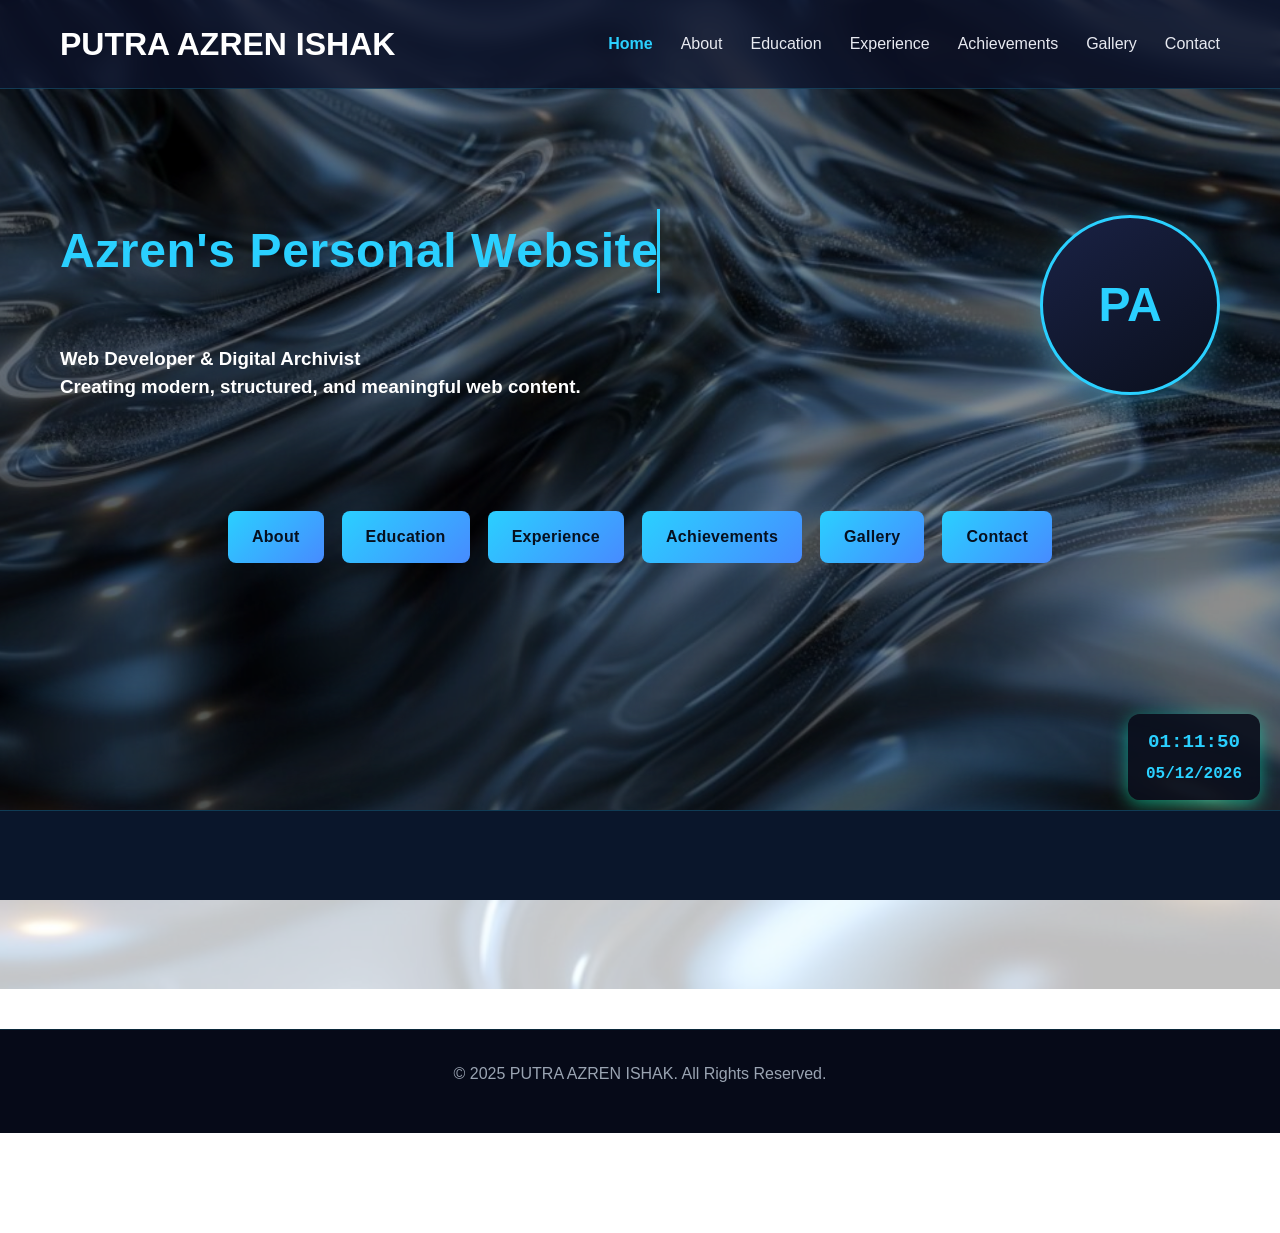
<file: index.html>
<!DOCTYPE html>
<html lang="en">
<head>
  <meta charset="UTF-8">
  <title>Home | PUTRA AZREN ISHAK</title>

  <!-- MAIN STYLES -->
  <link rel="stylesheet" href="style.css">
</head>

<body>

<header>
  <div class="header-content">
    <h1>PUTRA AZREN ISHAK</h1>
    <nav class="fade-up" style="animation-delay:0.3s;">
      <ul class="nav-list">
        <li><a class="active" href="index.html">Home</a></li>
        <li><a href="about.html">About</a></li>
        <li><a href="education.html">Education</a></li>
        <li><a href="experience.html">Experience</a></li>
        <li><a href="achievements.html">Achievements</a></li>
        <li><a href="gallery.html">Gallery</a></li>
        <li><a href="contact.html">Contact</a></li>
      </ul>
    </nav>
  </div>
</header>

<section class="home-particles">
  <div class="home-flex">

    <div class="home-text fade-up" style="animation-delay:0.6s;">
      <h2><span class="typewriter">Azren's Personal Website</span></h2>

      <h3 class="fade-up" style="animation-delay:3s;">
        Web Developer & Digital Archivist<br>
        Creating modern, structured, and meaningful web content.
      </h3>
    </div>

    <div class="fade-up" style="animation-delay:1.5s;">
      <div class="avatar float-avatar">PA</div>
    </div>

    <div class="quick-nav fade-up" style="animation-delay:4.5s;">
      <a href="about.html" class="btn btn-animate">About</a>
      <a href="education.html" class="btn btn-animate">Education</a>
      <a href="experience.html" class="btn btn-animate">Experience</a>
      <a href="achievements.html" class="btn btn-animate">Achievements</a>
      <a href="gallery.html" class="btn btn-animate">Gallery</a>
      <a href="contact.html" class="btn btn-animate">Contact</a>
    </div>

  </div>
</section>

  <!-- TIME & DATE DISPLAY -->
<div class="time-date-container" id="timeDate">
  <span class="time" id="currentTime">00:00:00</span>
  <span class="date" id="currentDate">YYYY-MM-DD</span>
</div>

<script src="clock.js"></script>

  <!-- FOOTER -->
<footer>
  <p>&copy; 2025 PUTRA AZREN ISHAK. All Rights Reserved.</p>
</footer>

<div class="spotify-player">
  <iframe
    src="https://open.spotify.com/embed/track/3be9ACTxtcL6Zm4vJRUiPG"
    height="80"
    width="100%"
    allow="autoplay; clipboard-write; encrypted-media; fullscreen; picture-in-picture">
  </iframe>
</div>

</body>
</html>
</file>
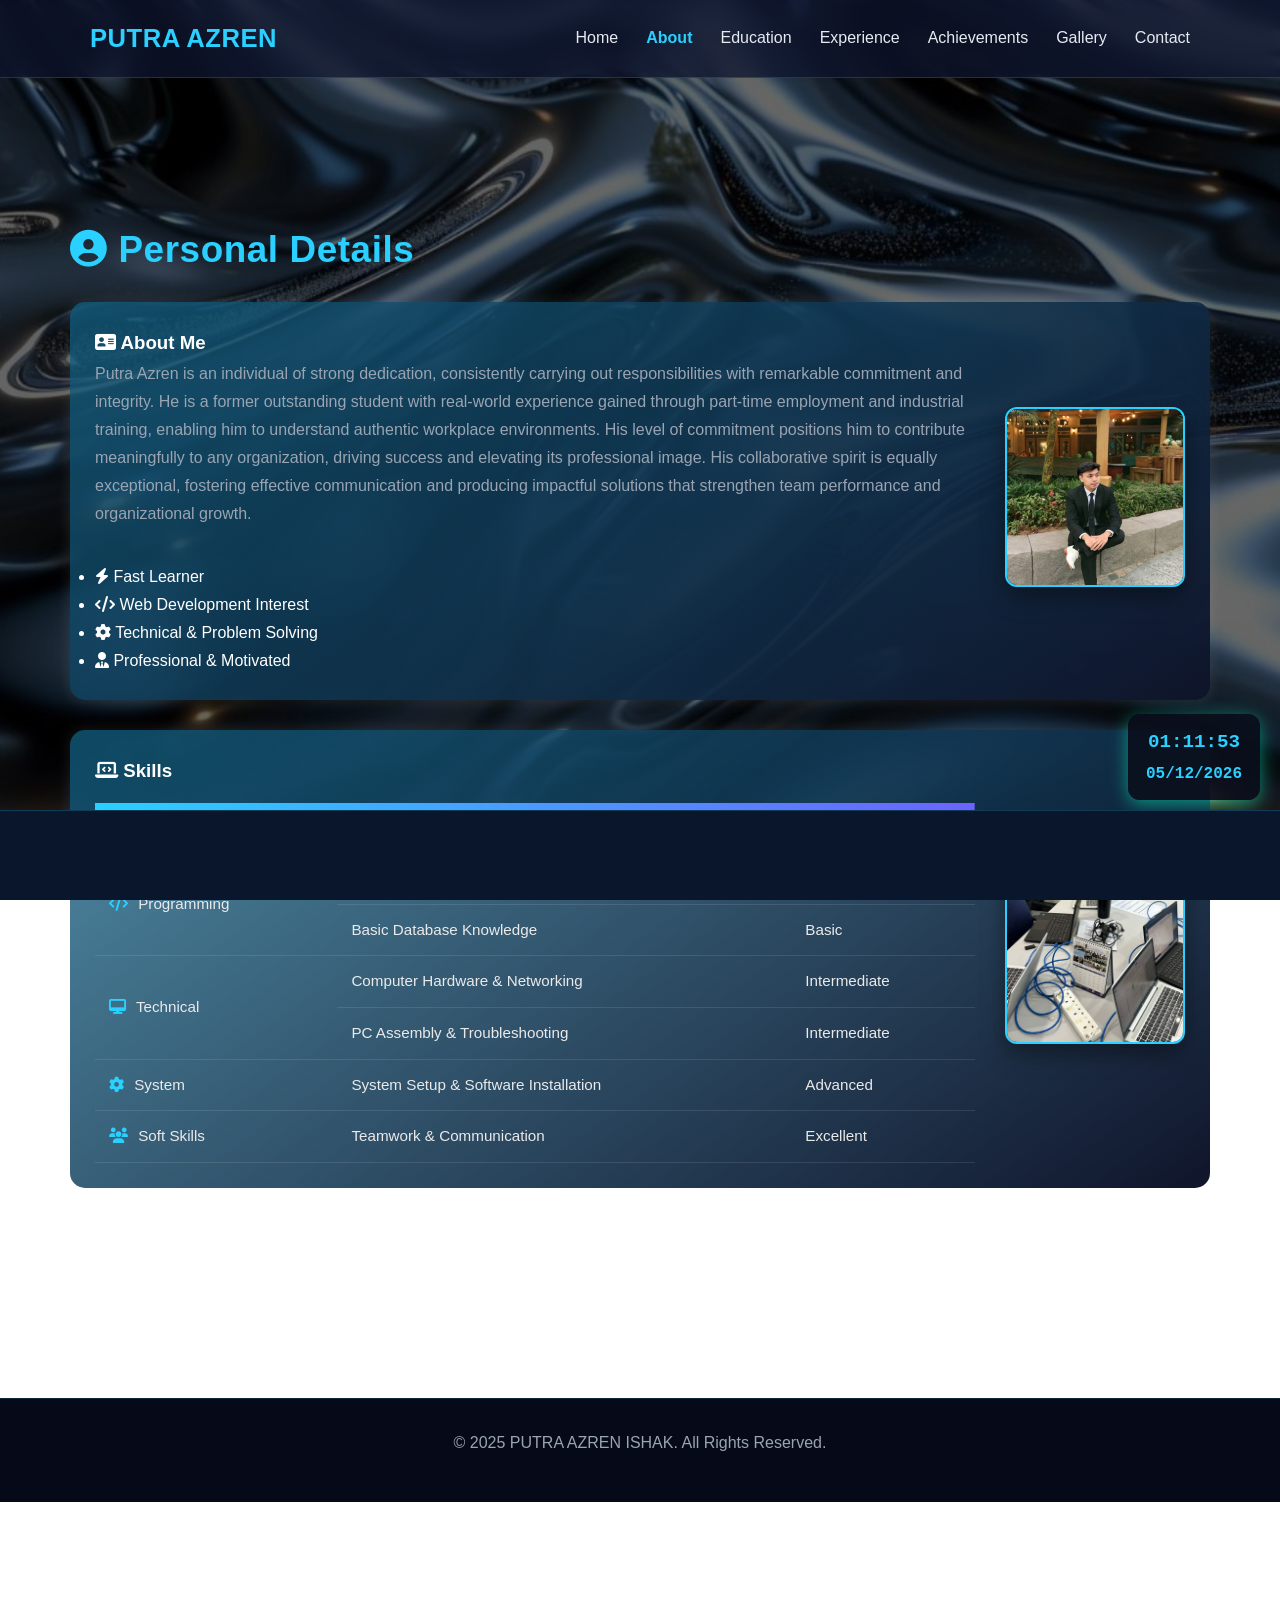
<file: about.html>
<!DOCTYPE html>
<html lang="en">
<head>
  <meta charset="UTF-8">
  <title>About | Putra Azren</title>
  <link rel="stylesheet" href="style.css">

  <!-- ICONS -->
  <link rel="stylesheet" href="https://cdnjs.cloudflare.com/ajax/libs/font-awesome/6.5.0/css/all.min.css">
</head>
<body>

<!-- HEADER -->
<header>
  <div class="container header-content">
    <h1 class="logo">PUTRA AZREN</h1>

    <nav>
      <ul class="nav-list">
        <li><a href="index.html">Home</a></li>
        <li><a class="active" href="about.html">About</a></li>
        <li><a href="education.html">Education</a></li>
        <li><a href="experience.html">Experience</a></li>
        <li><a href="achievements.html">Achievements</a></li>
        <li><a href="gallery.html">Gallery</a></li>
        <li><a href="contact.html">Contact</a></li>
      </ul>
    </nav>
  </div>
</header>

<!-- ABOUT SECTION -->
<section class="section fade-in">
  <div class="container">
    <h2><i class="fas fa-user-circle"></i> Personal Details</h2>

    <div class="profile-card hover-glow">
      <div class="profile-text">
        <h3><i class="fas fa-address-card"></i> About Me</h3>
        <p>
          Putra Azren is an individual of strong dedication, consistently carrying out responsibilities with remarkable commitment and integrity. 
          He is a former outstanding student with real-world experience gained through part-time employment and industrial training, enabling him to understand authentic workplace 
          environments. His level of commitment positions him to contribute meaningfully to any organization, driving success and elevating its professional image.
          His collaborative spirit is equally exceptional, fostering effective communication and producing impactful solutions that strengthen team performance and organizational growth. 
        </p>

        <ul class="about-icons">
          <li><i class="fa-solid fa-bolt"></i> Fast Learner</li>
          <li><i class="fa-solid fa-code"></i> Web Development Interest</li>
          <li><i class="fa-solid fa-gear"></i> Technical & Problem Solving</li>
          <li><i class="fa-solid fa-user-tie"></i> Professional & Motivated</li>
        </ul>
      </div>

      <div class="profile-image">
        <img src="pot.jpg" alt="Putra Azren">
      </div>
    </div>

    <!-- SKILLS SECTION -->
    <div class="profile-card hover-glow">
      <div class="profile-text">
        <h3><i class="fas fa-laptop-code"></i> Skills</h3>

        <!-- SKILLS TABLE (ONLY CHANGE MADE) -->
        <table class="skills-table">
          <thead>
            <tr>
              <th><i class="fa-solid fa-layer-group"></i> Category</th>
              <th><i class="fa-solid fa-lightbulb"></i> Skill</th>
              <th><i class="fa-solid fa-chart-line"></i> Level</th>
            </tr>
          </thead>
          <tbody>
            <tr>
              <td rowspan="2"><i class="fa-solid fa-code"></i> Programming</td>
              <td>C++, HTML, Basic JavaScript</td>
              <td>Intermediate</td>
            </tr>
            <tr>
              <td>Basic Database Knowledge</td>
              <td>Basic</td>
            </tr>

            <tr>
              <td rowspan="2"><i class="fa-solid fa-desktop"></i> Technical</td>
              <td>Computer Hardware & Networking</td>
              <td>Intermediate</td>
            </tr>
            <tr>
              <td>PC Assembly & Troubleshooting</td>
              <td>Intermediate</td>
            </tr>

            <tr>
              <td><i class="fa-solid fa-gear"></i> System</td>
              <td>System Setup & Software Installation</td>
              <td>Advanced</td>
            </tr>

            <tr>
              <td><i class="fa-solid fa-users"></i> Soft Skills</td>
              <td>Teamwork & Communication</td>
              <td>Excellent</td>
            </tr>
          </tbody>
        </table>
        <!-- END SKILLS TABLE -->

      </div>

      <div class="profile-image">
        <img src="skills.jpg" alt="Skills Illustration">
      </div>
    </div>

  </div>
</section>

<!-- TIME & DATE DISPLAY -->
<div class="time-date-container" id="timeDate">
  <span class="time" id="currentTime">00:00:00</span>
  <span class="date" id="currentDate">YYYY-MM-DD</span>
</div>

<script src="clock.js"></script>  
  
<div class="spotify-player">
  <iframe src="https://open.spotify.com/embed/track/3be9ACTxtcL6Zm4vJRUiPG?utm_source=generator&autoplay=1" height="80"></iframe>
</div>

<!-- FOOTER -->
<footer>
  <p>&copy; 2025 PUTRA AZREN ISHAK. All Rights Reserved.</p>
</footer>

</body>
</html>
</file>
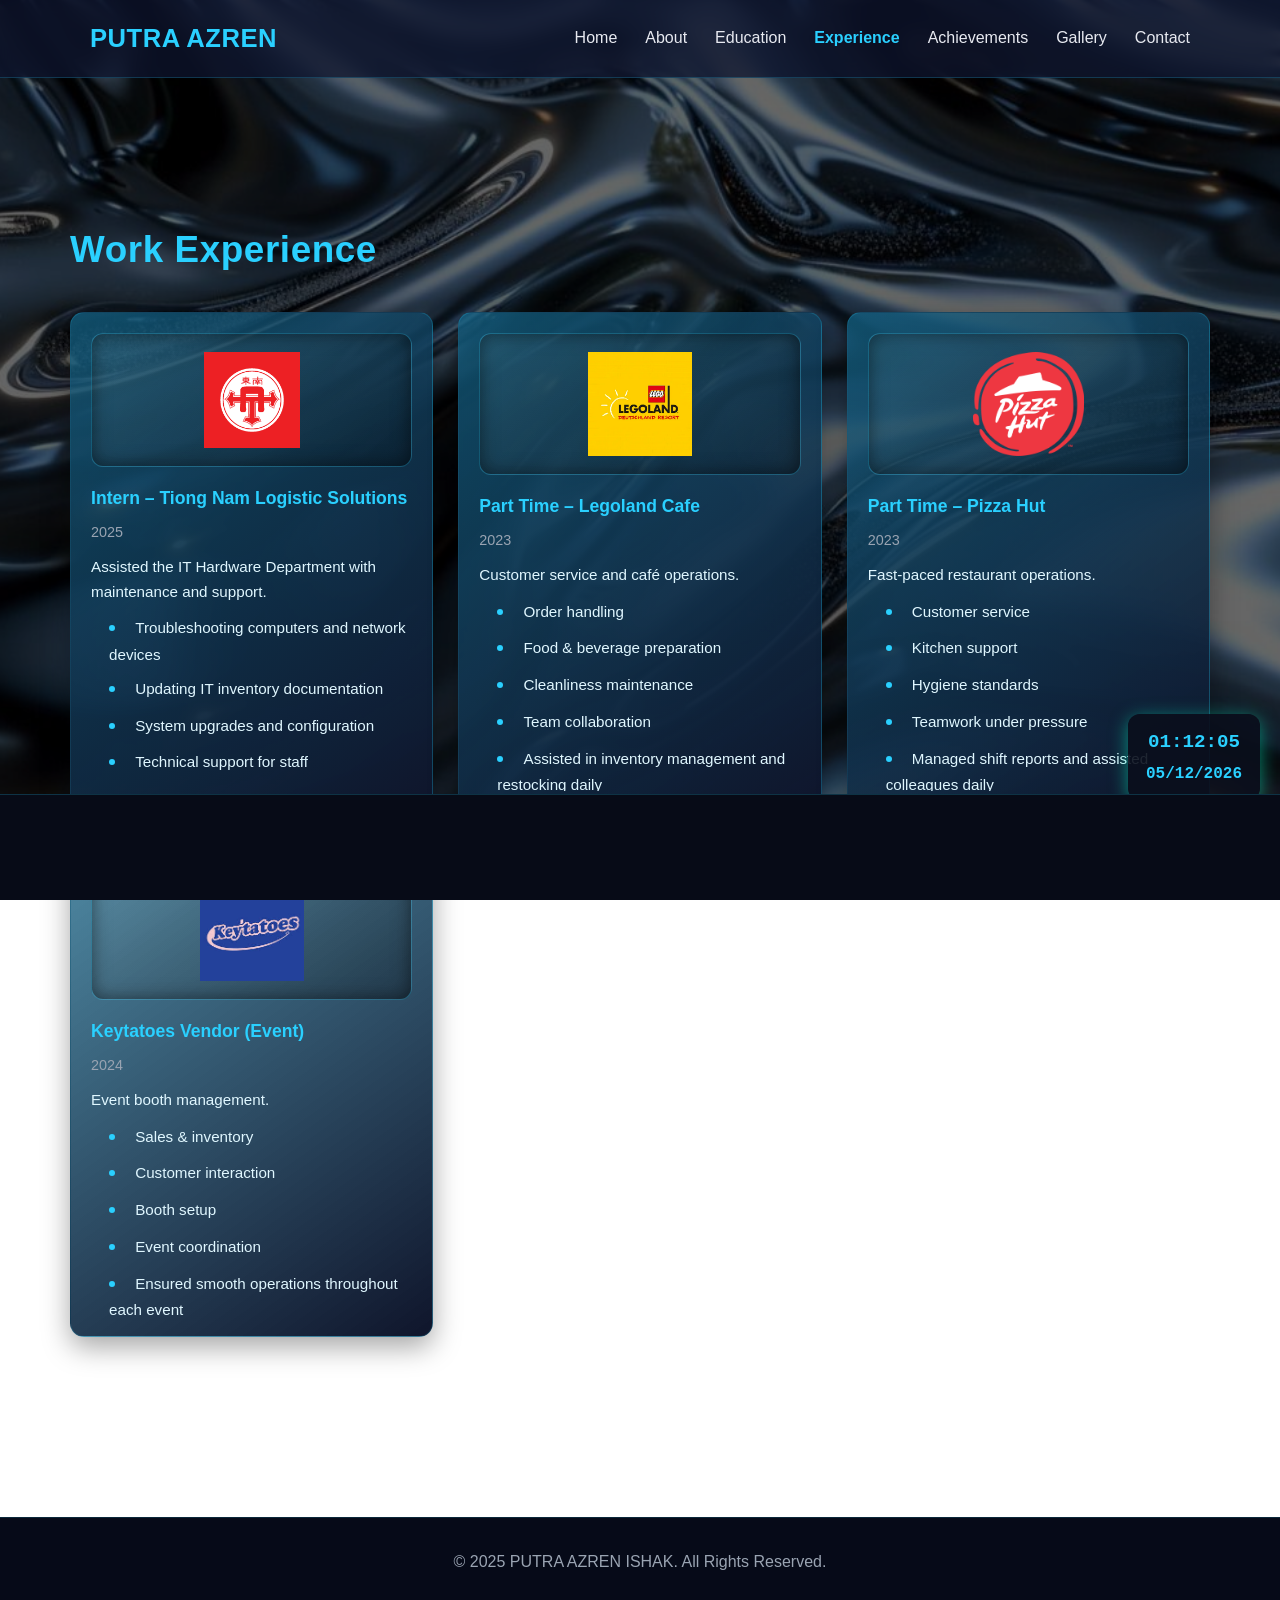
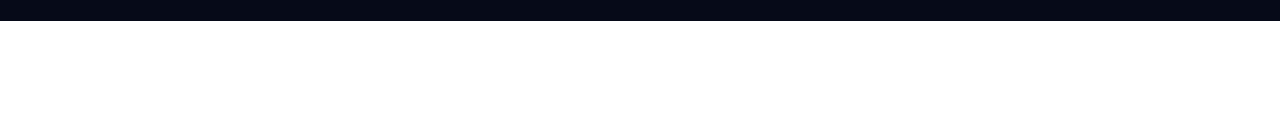
<file: experience.html>
<!DOCTYPE html>
<html lang="en">
<head>
  <meta charset="UTF-8">
  <title>Experience | Putra Azren</title>
  <link rel="stylesheet" href="style.css">

  <style>
    /* ===============================
       MATCH ACHIEVEMENTS PAGE EXACTLY
    =============================== */

    /* SECTION SPACING */
    .section {
      padding-top: 140px;
      padding-bottom: 140px;
    }

    /* CARDS GRID */
    .cards {
      display: grid;
      grid-template-columns: repeat(auto-fit, minmax(280px, 1fr));
      gap: 25px;
      margin-top: 30px;
    }

    /* CARD STYLE */
    .cards .card {
      background: linear-gradient(145deg, #136386be, #0f152b);
      border-radius: 14px;
      border: 1px solid rgba(42, 208, 255, 0.18);
      box-shadow: 0 10px 28px rgba(0, 0, 0, 0.35);
      transition: 0.35s ease;
      cursor: pointer;

      display: flex;
      flex-direction: column;

      height: 500px; /* fixed height for all cards */
      padding: 20px;
    }

    .cards .card:hover {
      transform: translateY(-8px) scale(1.02);
      box-shadow: 0 0 20px rgba(0, 255, 200, 0.6);
      background: #890808;
      border-color: var(--accent);
    }

    /* CARD PHOTO */
    .card-photo {
      width: 100%;
      height: 150px;
      border-radius: 12px;
      overflow: hidden;
      margin-bottom: 16px;
      background: linear-gradient(145deg, rgba(255, 255, 255, 0.08), rgba(0, 0, 0, 0.25));
      border: 1px solid rgba(42, 208, 255, 0.25);
      box-shadow: inset 0 0 18px rgba(0, 0, 0, 0.5);
    }

    .card-photo img {
      width: 100%;
      height: 100%;
      object-fit: contain;
      padding: 18px;
      transition: transform 0.35s ease;
    }

    .card:hover .card-photo img {
      transform: scale(1.05);
    }

    /* TEXT */
    .card-title {
      color: #2ad0ff;
      font-weight: 700;
      font-size: 1.1rem;
      margin-bottom: 6px;
    }

    .card-subtitle {
      color: #9aa4b2;
      font-size: 0.9rem;
      margin-bottom: 10px;
    }

    .card-description {
      color: #e0f7ff;
      line-height: 1.6;
      font-size: 0.95rem;
      flex-grow: 1;
      overflow: hidden;
    }

    .card-description ul {
      padding-left: 18px;
      margin-top: 8px;
    }

    .card-description li {
      margin-bottom: 6px;
    }

   .spotify-player {
  position: fixed;
  bottom: 0;             
  left: 0;
  width: 100%;            
  z-index: 9999;          
  background: #070b17;    
  border-top: 1px solid rgba(42, 208, 255, 0.2); 
  padding: 8px 0;         
}

.spotify-player iframe {
  width: 100%;             
  border: none;            
  border-radius: 8px;      
  height: 80px;            
}


.spotify-player:hover {
  box-shadow: 0 -4px 15px rgba(42, 208, 255, 0.5);
  transition: box-shadow 0.3s ease;
}
  </style>
</head>

<body>

<!-- HEADER -->
<header>
  <div class="container header-content">
    <h1 class="logo">PUTRA AZREN</h1>
    <nav>
      <ul class="nav-list">
        <li><a href="index.html">Home</a></li>
        <li><a href="about.html">About</a></li>
        <li><a href="education.html">Education</a></li>
        <li><a href="experience.html" class="active">Experience</a></li>
        <li><a href="achievements.html">Achievements</a></li>
        <li><a href="gallery.html">Gallery</a></li>
        <li><a href="contact.html">Contact</a></li>
      </ul>
    </nav>
  </div>
</header>

<!-- EXPERIENCE SECTION -->
<section class="section">
  <div class="container">
    <h2 class="fade-in">Work Experience</h2>

    <div class="cards">

      <div class="card">
        <div class="card-photo">
          <img src="tiongnam.jpg" alt="Tiong Nam Internship">
        </div>
        <div class="card-title">Intern – Tiong Nam Logistic Solutions</div>
        <div class="card-subtitle">2025</div>
        <div class="card-description">
          Assisted the IT Hardware Department with maintenance and support.
          <ul>
            <li>Troubleshooting computers and network devices</li>
            <li>Updating IT inventory documentation</li>
            <li>System upgrades and configuration</li>
            <li>Technical support for staff</li>
            <li>Ensured smooth IT operations daily</li>
          </ul>
        </div>
      </div>

      <div class="card">
        <div class="card-photo">
          <img src="legoland.jpg" alt="Legoland Cafe">
        </div>
        <div class="card-title">Part Time – Legoland Cafe</div>
        <div class="card-subtitle">2023</div>
        <div class="card-description">
          Customer service and café operations.
          <ul>
            <li>Order handling</li>
            <li>Food & beverage preparation</li>
            <li>Cleanliness maintenance</li>
            <li>Team collaboration</li>
            <li>Assisted in inventory management and restocking daily</li>
          </ul>
        </div>
      </div>

      <div class="card">
        <div class="card-photo">
          <img src="pizza.jpg" alt="Pizza Hut">
        </div>
        <div class="card-title">Part Time – Pizza Hut</div>
        <div class="card-subtitle">2023</div>
        <div class="card-description">
          Fast-paced restaurant operations.
          <ul>
            <li>Customer service</li>
            <li>Kitchen support</li>
            <li>Hygiene standards</li>
            <li>Teamwork under pressure</li>
            <li>Managed shift reports and assisted colleagues daily</li>
          </ul>
        </div>
      </div>

      <div class="card">
        <div class="card-photo">
          <img src="keytatoes.jpg" alt="Keytatoes Event">
        </div>
        <div class="card-title">Keytatoes Vendor (Event)</div>
        <div class="card-subtitle">2024</div>
        <div class="card-description">
          Event booth management.
          <ul>
            <li>Sales & inventory</li>
            <li>Customer interaction</li>
            <li>Booth setup</li>
            <li>Event coordination</li>
            <li>Ensured smooth operations throughout each event</li>
          </ul>
        </div>
      </div>

    </div>
  </div>
</section>

  <!-- TIME & DATE DISPLAY -->
<div class="time-date-container" id="timeDate">
  <span class="time" id="currentTime">00:00:00</span>
  <span class="date" id="currentDate">YYYY-MM-DD</span>
</div>

<script src="clock.js"></script>

<!-- FOOTER -->
<footer>
  <p>&copy; 2025 PUTRA AZREN ISHAK. All Rights Reserved.</p>
</footer>

<!-- SPOTIFY PLAYER -->
<div class="spotify-player">
  <iframe src="https://open.spotify.com/embed/playlist/37i9dQZF1DX4WYpdgoIcn6?utm_source=generator"
    allow="autoplay; clipboard-write; encrypted-media; fullscreen; picture-in-picture">
  </iframe>
</div>

</body>
</html>
</file>
<file: style.css>
/* ===========================================================
   PROFESSIONAL IT DARK THEME (UPGRADED)
   =========================================================== */
* {
  margin: 0;
  padding: 0;
  box-sizing: border-box;
}

:root {
  --bg-main: #0a0f1c;
  --bg-soft: #11172b;
  --card-bg: #141b33;
  --accent: #2ad0ff;
  --accent-soft: rgba(42, 208, 255, 0.25);
  --text-main: #e8eaf1;
  --text-muted: #9aa4b2;
}

body {
  font-family: "Inter", "Poppins", sans-serif;
  background: radial-gradient(circle at top, #0e1530, #070b17);
  color: var(--text-main);
  line-height: 1.75;
  scroll-behavior: smooth;
}

.container {
  width: 92%;
  max-width: 1140px;
  margin: auto;
}

.section {
  padding: 90px 0;
  animation: fadeUp 0.6s ease-in-out;
}

@keyframes fadeUp {
  from {
    opacity: 0;
    transform: translateY(18px);
  }
  to {
    opacity: 1;
    transform: translateY(0);
  }
}

h2 {
  font-size: 2.3rem;
  margin-bottom: 26px;
  color: var(--accent);
  letter-spacing: 0.6px;
}

p {
  margin-bottom: 15px;
  font-size: 1rem;
  color: var(--text-muted);
}

/* ===========================================================
   SCROLLBAR
   =========================================================== */
::-webkit-scrollbar {
  width: 9px;
}
::-webkit-scrollbar-track {
  background: #070b17;
}
::-webkit-scrollbar-thumb {
  background: var(--accent);
  border-radius: 6px;
}

/* ===========================================================
   HEADER + NAVIGATION (Professional Glass)
   =========================================================== */
header {
  background: rgba(14, 20, 46, 0.75);
  backdrop-filter: blur(10px);
  border-bottom: 1px solid rgba(42, 208, 255, 0.2);
  position: sticky;
  top: 0;
  z-index: 999;
  padding: 16px 0;
}

.header-content {
  display: flex;
  justify-content: space-between;
  align-items: center;
}

.logo {
  color: var(--accent);
  font-size: 1.6rem;
  font-weight: 700;
  letter-spacing: 0.5px;
}

.nav-list {
  list-style: none;
  display: flex;
  gap: 28px;
}

.nav-list a {
  text-decoration: none;
  color: var(--text-main);
  font-weight: 500;
  position: relative;
  transition: 0.3s;
}

.nav-list a:hover {
  color: var(--accent);
}

.nav-list .active {
  color: var(--accent);
  font-weight: 700;
}

.nav-list a::after {
  content: "";
  width: 0%;
  height: 2px;
  background: var(--accent);
  position: absolute;
  left: 0;
  bottom: -6px;
  transition: 0.3s;
}

.nav-list a:hover::after {
  width: 100%;
}

/* ===========================================================
   HOME SECTION (Executive Layout)
   =========================================================== */
.home-flex {
  display: flex;
  align-items: center;
  justify-content: space-between;
  gap: 50px;
  flex-wrap: wrap;
}

.home-text h2 {
  font-size: 3rem;
}

.home-text span {
  color: var(--accent);
}

.home-text p {
  max-width: 580px;
}

.avatar {
  width: 180px;
  height: 180px;
  border-radius: 50%;
  background: linear-gradient(145deg, #1a2245, #0a0f1c);
  border: 3px solid var(--accent);
  display: flex;
  justify-content: center;
  align-items: center;
  font-size: 2.4rem;
  font-weight: bold;
  color: var(--accent);
  box-shadow: 0 10px 30px var(--accent-soft);
}

/* ===========================================================
   BUTTONS (Corporate IT Style)
   =========================================================== */
.btn {
  background: linear-gradient(135deg, #2ad0ff, #478bff);
  color: #06101f;
  padding: 13px 26px;
  border-radius: 7px;
  font-weight: 600;
  text-decoration: none;
  display: inline-block;
  transition: 0.3s;
  letter-spacing: 0.3px;
}

.btn:hover {
  transform: translateY(-2px);
  opacity: 0.9;
}

/* ===========================================================
   CARDS (Professional UI Panels)
   =========================================================== */
.card {
  background: linear-gradient(145deg, #136386be, #0f152b);
  padding: 26px;
  border-radius: 14px;
  border: 1px solid rgba(42, 208, 255, 0.18);
  box-shadow: 0 10px 28px rgba(0, 0, 0, 0.35);
  transition: 0.35s;
  margin-bottom: 22px;
}

.card:hover {
  border-color: var(--accent);
  transform: translateY(-6px);
}

/* ===========================================================
   CONTACT FORM
   =========================================================== */
form {
  display: flex;
  flex-direction: column;
  gap: 16px;
}

input,
textarea {
  background: var(--bg-soft);
  color: var(--text-main);
  border: 1px solid #2b355e;
  padding: 13px;
  border-radius: 8px;
  transition: 0.3s;
}

input:focus,
textarea:focus {
  border-color: var(--accent);
  outline: none;
}

/* ===========================================================
   FOOTER
   =========================================================== */
footer {
  background: #060a18;
  text-align: center;
  padding: 30px 0;
  border-top: 1px solid rgba(42, 208, 255, 0.15);
  color: var(--text-muted);
  font-size: 0.9rem;
}

/* ===========================================================
   RESPONSIVE DESIGN
   =========================================================== */
@media (max-width: 768px) {
  .home-flex {
    flex-direction: column;
    text-align: center;
  }

  .nav-list {
    flex-wrap: wrap;
    gap: 16px;
    justify-content: center;
  }

  .home-text h2 {
    font-size: 2.4rem;
  }
}

/* ===============================
   FIXED SPOTIFY PLAYER BAR
================================ */
.spotify-player {
  position: fixed;
  bottom: 0;
  left: 0;
  width: 100%;
  z-index: 9999;
  background: #070b17;
  border-top: 1px solid rgba(42, 208, 255, 0.2);
}

.spotify-player iframe {
  width: 100%;
  border: none;
}

footer {
  text-align: center;
  padding: 20px 0;
  margin-top: 40px;
  color: #cfcfcf;
  background: transparent;
  position: relative;
  z-index: 1;
}
body {
  padding-bottom: 100px; /* space so footer won't get covered by Spotify */
}

/* PROFILE CARD (TEXT LEFT, IMAGE RIGHT) */
.profile-card {
  display: flex;
  align-items: center;
  justify-content: space-between;
  padding: 25px;
  background:linear-gradient(145deg, #136386be, #0f152b);
  border-radius: 15px;
  box-shadow: 0 0 15px rgba(255,255,255,0.1);
  gap: 30px;
  margin-bottom: 30px;
  transition: transform 0.3s ease, box-shadow 0.3s ease;
}

/* Hover animation */
.profile-card:hover {
  transform: translateY(-8px);
  box-shadow: 0 0 20px rgba(0,255,200,0.6);
   background: #890808;
}


.profile-text {
  flex: 1;
}

.profile-image img {
  width: 200px;
  height: 220px;
  object-fit: cover;
  border-radius: 12px;
  border: 2px solid var(--accent);
  box-shadow: 0 10px 25px rgba(0,0,0,0.4);
}

/* MOBILE RESPONSIVE */
@media (max-width: 768px) {
  .profile-card {
    flex-direction: column;
    text-align: center;
  }

  .profile-image img {
    width: 200px;
    height: 220px;
  }
}

.edu-box {
  display: flex;
  justify-content: space-between;
  align-items: center;
  background:linear-gradient(145deg, #136386be, #0f152b);
  padding: 20px;
  margin: 20px 0;
  border-radius: 15px;
  box-shadow: 0 0 10px rgba(178, 177, 177, 0.684);
  transition: transform 0.3s ease, box-shadow 0.3s ease, background 0.3s ease;
  cursor: pointer;
}

/* Hover effect */
.edu-box:hover {
  transform: translateY(-8px) scale(1.02);
  box-shadow: 0 0 20px rgba(0, 255, 200, 0.6);
  background: #890808;
}
.profile-text {
  width: 70%;
}

.profile-image img {
  width: 180px;
  height: 180px;
  object-fit: cover;
  border-radius: 15px;
  border: 3px solid #fff;
}

body {
  background: url('background.jpg') center/cover fixed;
  position: relative;
  color: white;
}

body::before {
  content: "";
  position: fixed;
  top: 0; left: 0;
  width: 100%;
  height: 100%;
  background: rgba(0,0,0,0.6); /* dark overlay */
  z-index: -1;
}

.cards {
  display: grid;
  grid-template-columns: repeat(auto-fit, minmax(280px, 1fr));
  gap: 25px;
  margin-top: 30px;
}

.cards .card {
  background: linear-gradient(145deg, #136386be, #0f152b);
  padding: 26px;
  border-radius: 14px;
  border: 1px solid rgba(42, 208, 255, 0.18);
  box-shadow: 0 10px 28px rgba(0, 0, 0, 0.35);
  transition: 0.35s ease;
  cursor: pointer;
}

.cards .card:hover {
  transform: translateY(-8px) scale(1.02);
  box-shadow: 0 0 20px rgba(0, 255, 200, 0.6);
  background: #890808;
  border-color: var(--accent);
}

details.card {
  background: linear-gradient(145deg, #136386be, #0f152b);
  padding: 26px;
  border-radius: 14px;
  border: 1px solid rgba(42, 208, 255, 0.18);
  box-shadow: 0 10px 28px rgba(0, 0, 0, 0.35);
  margin-bottom: 22px;
  cursor: pointer;
  transition: transform 0.3s ease, box-shadow 0.3s ease, border-color 0.3s ease;
}

details.card:hover {
  transform: translateY(-6px);
  box-shadow: 0 0 20px rgba(0, 255, 200, 0.6);
  border-color: var(--accent);
}

details summary {
  list-style: none;        /* remove default arrow */
  outline: none;
}

details summary::-webkit-details-marker {
  display: none;           /* hide default marker in Chrome/Safari */
}

details .full-description {
  max-height: 0;
  overflow: hidden;
  transition: max-height 0.5s ease, padding-top 0.5s ease, margin-top 0.5s ease;
  padding-top: 0;
  margin-top: 0;
  color: #e0f7ff;
}

details[open] .full-description {
  max-height: 500px;       /* adjust as needed */
  padding-top: 10px;
  margin-top: 15px;
}

.skills-table {
  width: 100%;
  border-collapse: collapse;
  margin-top: 15px;
  color: #eaeaea;
  font-size: 0.95rem;
}

.skills-table thead {
  background: linear-gradient(90deg, #2ad0ff, #6c63ff);
  color: #000;
}

.skills-table th,
.skills-table td {
  padding: 12px 14px;
  text-align: left;
}

.skills-table tbody tr {
  border-bottom: 1px solid rgba(255,255,255,0.1);
}

.skills-table tbody tr:hover {
  background: rgba(42, 208, 255, 0.1);
}

.skills-table td i,
.skills-table th i {
  margin-right: 6px;
  color: #2ad0ff;
}

/* ==========================
   GLOBAL
========================== */

body {
  margin: 0;
  background: #06101f;
  color: white;
  font-family: Arial, sans-serif;
}

/* ==========================
   HOMEPAGE ANIMATIONS
========================== */

.fade-up {
  opacity: 0;
  transform: translateY(30px);
  animation: fadeUp 1s ease forwards;
}

@keyframes fadeUp {
  to {
    opacity: 1;
    transform: translateY(0);
  }
}

.float-avatar {
  animation: floatAnim 3.5s ease-in-out infinite;
}

@keyframes floatAnim {
  0%, 100% { transform: translateY(0); }
  50% { transform: translateY(-14px); }
}

.btn-animate {
  animation: glowPulse 2.5s infinite;
}

@keyframes glowPulse {
  0% { box-shadow: 0 0 8px rgba(42,208,255,0.4); }
  50% { box-shadow: 0 0 18px rgba(42,208,255,0.9); }
  100% { box-shadow: 0 0 8px rgba(42,208,255,0.4); }
}

/* ==========================
   HERO BACKGROUND
========================== */

.home-particles {
  position: relative;
  min-height: 100vh;
  overflow: hidden;
}

.home-particles::before {
  content: "";
  position: absolute;
  inset: 0;
  background: url('background.jpg') center / cover no-repeat;
  opacity: 0.25;
  z-index: 0;
}

/* ==========================
   TYPEWRITER EFFECT
========================== */

.typewriter {
  display: inline-block;
  overflow: hidden;
  white-space: nowrap;
  border-right: 3px solid #2ad0ff;
  width: 0;
  animation:
    typing 2.8s steps(24, end) forwards,
    blink 0.7s step-end infinite;
}

@keyframes typing {
  from { width: 0; }
  to { width: 100%; }
}

@keyframes blink {
  50% { border-color: transparent; }
}

/* ==========================
   LAYOUT
========================== */

header {
  background: #0a162b;
  padding: 20px 0;
}

.header-content {
  display: flex;
  justify-content: space-between;
  align-items: center;
  max-width: 1200px;
  margin: auto;
  padding: 0 20px;
}

.nav-list {
  list-style: none;
  display: flex;
  gap: 20px;
}

.nav-list a {
  color: white;
  text-decoration: none;
}

.nav-list a.active {
  color: #2ad0ff;
}

.home-flex {
  max-width: 1200px;
  margin: auto;
  padding: 120px 20px 60px;
  display: flex;
  align-items: center;
  justify-content: space-between;
  position: relative;
  z-index: 1;
  flex-wrap: wrap;
}

.home-text {
  max-width: 600px;
}

.home-text h2 {
  font-size: 3rem;
  color: #2ad0ff;
}

.home-text h3 {
  margin-top: 20px;
  line-height: 1.5;
}

.avatar {
  width: 180px;
  height: 180px;
  border-radius: 50%;
  border: 3px solid #2ad0ff;
  display: flex;
  align-items: center;
  justify-content: center;
  font-size: 3rem;
  color: #2ad0ff;
}

/* ==========================
   QUICK NAV
========================== */

.quick-nav {
  width: 100%;
  margin-top: 60px;
  display: flex;
  justify-content: center;
  gap: 18px;
  flex-wrap: wrap;
}

.quick-nav .btn {
  padding: 12px 24px;
  border-radius: 8px;
  background: linear-gradient(135deg, #2ad0ff, #478bff);
  color: #06101f;
  font-weight: 600;
  text-decoration: none;
}

/* ==========================
   SPOTIFY
========================== */

.spotify-player {
  position: fixed;
  bottom: 0;
  width: 100%;
  background: #0a162b;
}

body {
  font-family: "Inter", "Poppins", sans-serif;
  background: url('background.jpg') center/cover fixed;
  position: relative;
  color: white;
}

.container {
  width: 92%;
  max-width: 1140px;
  margin: auto;
}

header {
  background: rgba(14, 20, 46, 0.75);
  backdrop-filter: blur(10px);
  border-bottom: 1px solid rgba(42, 208, 255, 0.2);
  position: sticky;
  top: 0;
  z-index: 999;
  padding: 16px 0;
}

.header-content {
  display: flex;
  justify-content: space-between;
  align-items: center;
}

.logo {
  color: #2ad0ff;
  font-size: 1.6rem;
  font-weight: 700;
}

.nav-list {
  list-style: none;
  display: flex;
  gap: 28px;
}

.nav-list a {
  text-decoration: none;
  color: #e8eaf1;
  font-weight: 500;
}

.nav-list a:hover {
  color: #2ad0ff;
}

.nav-list .active {
  color: #2ad0ff;
  font-weight: 700;
}

h2 {
  font-size: 2.3rem;
  margin-bottom: 26px;
  color: #2ad0ff;
}

/* EDUCATION BOXES */
.edu-box {
  display: flex;
  justify-content: space-between;
  align-items: flex-start;
  background: linear-gradient(145deg, #136386be, #0f152b);
  padding: 20px;
  margin: 20px 0;
  border-radius: 15px;
  gap: 20px;
  box-shadow: 0 0 10px rgba(178, 177, 177, 0.684);
  transition: transform 0.3s ease, box-shadow 0.3s ease, background 0.3s ease;
  cursor: pointer;
}

.edu-box:hover {
  transform: translateY(-8px) scale(1.02);
  box-shadow: 0 0 20px rgba(0, 255, 200, 0.6);
  background: #890808;
}

.profile-text {
  width: 40%;
}

.profile-image img,
.profile-map iframe {
  width: 180px;
  height: 180px;
  border-radius: 12px;
  border: 2px solid #2ad0ff;
}

@media (max-width: 1024px) {
  .edu-box {
    flex-direction: column;
    align-items: center;
    text-align: center;
  }

  .profile-text {
    width: 100%;
  }

  .profile-image img,
  .profile-map iframe {
    width: 180px;
    height: 180px;
  }
}

footer {
  background: #060a18;
  text-align: center;
  padding: 30px 0;
  border-top: 1px solid rgba(42, 208, 255, 0.15);
  color: #9aa4b2;
  font-size: 0.9rem;
  margin-top: 40px;
}

/* EXPERIENCE CARD HOVER EFFECT MATCHING OTHER SECTIONS */
.cards {
  display: grid;
  grid-template-columns: repeat(auto-fit, minmax(280px, 1fr));
  gap: 25px;
  margin-top: 30px;
  list-style-position: inside;
  padding-left: 0;
}

.cards .card {
  background: linear-gradient(145deg, #136386be, #0f152b);
  padding: 26px;
  border-radius: 14px;
  border: 1px solid rgba(42, 208, 255, 0.18);
  box-shadow: 0 10px 28px rgba(0, 0, 0, 0.35);
  transition: 0.35s ease;
  cursor: pointer;
}

.cards .card:hover {
  transform: translateY(-8px) scale(1.02);
  box-shadow: 0 0 20px rgba(0, 255, 200, 0.6);
  background: #890808; /* SAME RED HOVER EFFECT */
  border-color: var(--accent);
}

.cards li::marker {
  font-weight: bold;
  color: var(--accent);
  font-size: 1.2rem;
}

.gallery-container {
  display: grid;
  grid-template-columns: repeat(auto-fit, minmax(280px, 1fr));
  gap: 25px;
  padding: 50px 20px;
}

.gallery-item {
  position: relative;
  background: linear-gradient(145deg, #136386be, #0f152b);
  border-radius: 15px;
  border: 1px solid rgba(42, 208, 255, 0.18);
  box-shadow: 0 10px 25px rgba(0, 0, 0, 0.4);
  overflow: hidden;
  cursor: pointer;
  transition: transform 0.3s ease, box-shadow 0.3s ease, background 0.3s ease;
}

.gallery-item:hover {
  transform: translateY(-8px) scale(1.02);
  box-shadow: 0 0 20px rgba(0, 255, 200, 0.6);
  background: #890808;
  border-color: var(--accent);
}

.gallery-item img {
  width: 100%;
  height: 220px;
  object-fit: cover;
  border-bottom: 2px solid rgba(42, 208, 255, 0.2);
  transition: transform 0.4s ease;
}

.gallery-item:hover img {
  transform: scale(1.08);
}

.overlay {
  position: absolute;
  inset: 0;
  display: flex;
  align-items: center;
  justify-content: center;
  text-align: center;
  padding: 15px;
  font-size: 0.95rem;
  background: rgba(2, 6, 23, 0.75);
  opacity: 0;
  transition: opacity 0.3s ease;
  color: #e8eaf1;
}

.gallery-item:hover .overlay {
  opacity: 1;
}

/* LIGHTBOX */
#lightbox {
  display: none;
  position: fixed;
  inset: 0;
  background: rgba(0,0,0,0.85);
  align-items: center;
  justify-content: center;
  z-index: 9999;
}

#lightbox img {
  max-width: 90%;
  max-height: 90%;
  border-radius: 12px;
  border: 2px solid var(--accent);
}

/* SECTION TITLE */
.section h2 {
  font-size: 2.3rem;
  margin-bottom: 20px;
  color: var(--accent);
  letter-spacing: 0.6px;
}

.section p {
  color: var(--text-muted);
  margin-bottom: 35px;
}

/* SCROLL TO TOP BUTTON */
.scroll-top-btn {
  display: inline-block;
  margin: 40px auto 0;
  padding: 12px 26px;
  border-radius: 30px;
  background: linear-gradient(135deg, #2ad0ff, #6c63ff);
  color: #000;
  font-weight: bold;
  border: none;
  cursor: pointer;
  transition: transform 0.3s ease, box-shadow 0.3s ease;
}

.scroll-top-btn:hover {
  transform: translateY(-3px);
  box-shadow: 0 8px 20px rgba(42,208,255,0.6);
}

/* ===========================
   CONTACT PAGE SPECIFIC STYLES
=========================== */
.section {
  padding-top: 140px;
  padding-bottom: 140px;
}

.card {
  background: linear-gradient(145deg, #136386be, #0f152b);
  padding: 26px;
  border-radius: 14px;
  border: 1px solid rgba(42, 208, 255, 0.18);
  box-shadow: 0 10px 28px rgba(0,0,0,0.35);
  transition: 0.35s ease;
  max-width: 600px;
  margin: 0 auto;
}

.card:hover {
  transform: translateY(-8px) scale(1.02);
  box-shadow: 0 0 20px rgba(0, 255, 200, 0.6);
  background: #890808;
  border-color: var(--accent);
}

form {
  display: flex;
  flex-direction: column;
  gap: 16px;
  margin-top: 20px;
}

input, textarea {
  padding: 12px 15px;
  border-radius: 8px;
  border: 1px solid rgba(42,208,255,0.4);
  background: #11172b;
  color: #e8eaf1;
  font-size: 0.95rem;
  outline: none;
  transition: border 0.3s ease, box-shadow 0.3s ease;
}

input:focus, textarea:focus {
  border-color: #2ad0ff;
  box-shadow: 0 0 12px rgba(42,208,255,0.6);
}

.btn {
  padding: 12px 20px;
  border-radius: 30px;
  background: linear-gradient(135deg, #2ad0ff, #6c63ff);
  color: #000;
  font-weight: bold;
  border: none;
  cursor: pointer;
  transition: transform 0.3s ease, box-shadow 0.3s ease;
}

.btn:hover {
  transform: translateY(-3px);
  box-shadow: 0 8px 20px rgba(42,208,255,0.6);
}

/* SOCIAL LINKS */
.social-links {
  display: flex;
  gap: 20px;
  margin-top: 20px;
  justify-content: center;
  flex-wrap: wrap;
}

.social-links a {
  width: 50px;
  height: 50px;
  background: #11172b;
  border-radius: 50%;
  display: flex;
  align-items: center;
  justify-content: center;
  transition: 0.3s;
}

.social-links a img {
  width: 24px;
  height: 24px;
}

.social-links a:hover {
  transform: scale(1.15);
  box-shadow: 0 0 12px #2ad0ff;
}

.social-links p {
  width: 100%;
  text-align: center;
  margin-top: 10px;
  color: #e8eaf1;
  font-size: 0.95rem;
}

.time-date-container {
      position: fixed;
      bottom: 100px; /* above Spotify player */
      right: 20px;
      background: rgba(10, 15, 28, 0.9);
      color: #2ad0ff;
      font-family: 'Courier New', Courier, monospace;
      font-weight: bold;
      padding: 12px 18px;
      border-radius: 12px;
      box-shadow: 0 4px 18px rgba(0, 255, 200, 0.5);
      text-align: center;
      z-index: 999;
    }

    .time-date-container span {
      display: block;
      font-size: 1rem;
    }

    .time-date-container .time {
      font-size: 1.2rem;
    }
</file>
